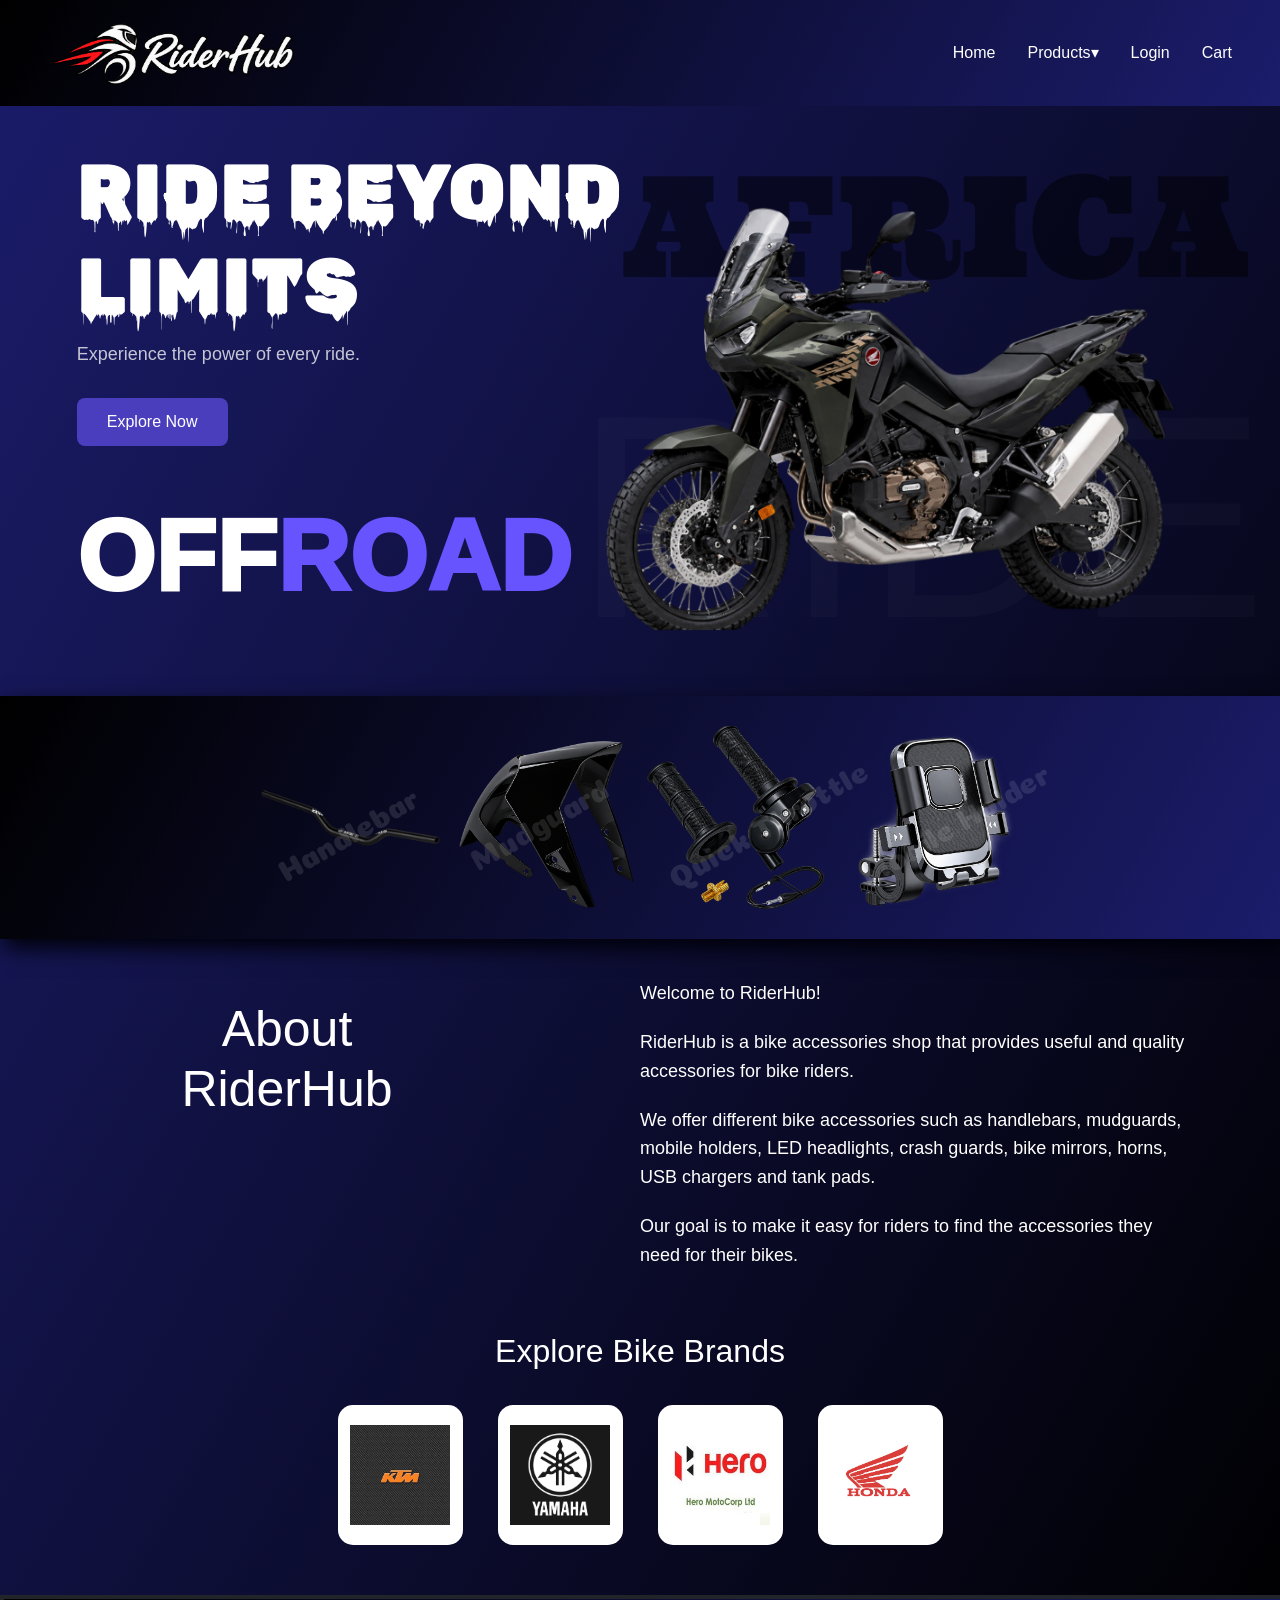
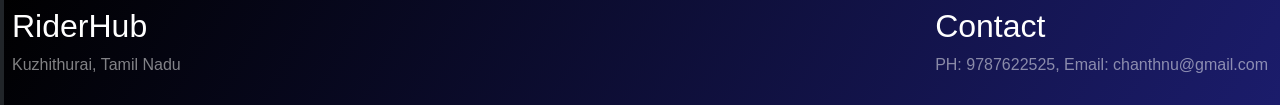
<file: index.html>
<!DOCTYPE html>
<html>
<head>
    <title>RiderHub Bike Accessories</title>
    <link rel="stylesheet" href="./css/style.css">
   <link href="https://fonts.googleapis.com/css2?family=Coiny&display=swap" rel="stylesheet">
  <link href="https://fonts.googleapis.com/css2?family=Yellowtail&display=swap" rel="stylesheet">
  <link rel="stylesheet"
href="https://cdn.jsdelivr.net/npm/bootstrap@4.6.2/dist/css/bootstrap.min.css">

<link rel="preconnect" href="https://fonts.googleapis.com">
<link rel="preconnect" href="https://fonts.gstatic.com" crossorigin>
<link href="https://fonts.googleapis.com/css2?family=Oi&family=Rubik+Wet+Paint&display=swap" rel="stylesheet">

<link rel="preconnect" href="https://fonts.googleapis.com">
<link rel="preconnect" href="https://fonts.gstatic.com" crossorigin>
<link href="https://fonts.googleapis.com/css2?family=Bungee+Inline&family=Modak&family=Oi&family=Rubik+Wet+Paint&family=Ultra&display=swap" rel="stylesheet">
</head>
<body>

<navbar class="navbar">
     <img src="images/logo.png" class="riderhub-logo" alt="RiderHub">
     
    <a href="index.html" >Home</a>
    <a href="products.html">Products </a>
      <div class="dropdown">
    <a style="margin-left: -2em;"   class="dropbtn">▾</a>

    <ul class="dropdown-content">
        <li><a href="products.html?product=Handlebar">Handlebar</a></li>
        <li><a href="products.html?product=Mudguard">Mudguard</a></li>
        <li><a href="products.html?product=LED Headlight">Headlight</a></li>
        <li><a href="products.html?product=Crash Guard">Crash Guard</a></li>
        <li><a href="products.html?product=Mobile Holder">Mobile Holder</a></li>
        <li><a href="products.html?product=Bike Mirror">Bike Mirror</a></li>
        <li><a href="products.html?product=Quick Throttle">Quick Throttle</a></li>
        <li><a href="products.html?product=Tank Pad">Tank Pad</a></li>
        <li><a href="products.html?product=USB Charger">USB Charger</a></li>
        <li><a href="products.html?product=Horn">Horn</a></li>
    </ul>
</div>

    <a href="login.html">Login</a>
    <a href="cart.html">Cart</a>
</navbar>


<div id="carouselExampleSlidesOnly"
     class="carousel slide"
     data-ride="carousel"
     data-interval="2500">

     <div class="cara-img-bg">
    <img src="images/bmwimg.png">
    <img src="images/hondaimg.png">
    <img src="images/gt650img.png">
    </div>

    <div class="carousel-inner">
        <!-- Slide 1 -->
        <div class="carousel-item active">
            <div class="bike-slide">
                <div class="bike-image">
                    <div class="bike-bg-text">
                    <h1>AFRICA</h1>
                    </div>
                    <div class="hero-bike-bg">
            RIDE
        </div>
                    <img src="images/mainimage1.png" alt="Bike 1">
                </div>

                <div class="bike-content">
                    <h1>RIDE BEYOND LIMITS</h1>
                    <p>Experience the power of every ride.</p>
                    <a href="products.html" class="bike-btn">
                        Explore Now
                    </a>
                    <h2>OFF<span>ROAD</span></h2>
                </div>
            </div>
        </div>

        <!-- Slide 2 -->
        <div class="carousel-item">
            <div class="bike-slide">
                <div class="bike-image">
                    <div class="bike-bg-text">
                    <h1>B M W</h1>
                    </div>
                    <div class="hero-bike-bg">
            RIDE
        </div>
                    <img src="images/mainimage2.png" alt="Bike 2">
                </div>

                <div class="bike-content">
                    <h1>UNLEASH THE POWER</h1>
                    <p>Upgrade your ride with premium accessories.</p>
                    <a href="products.html" class="bike-btn">
                        Shop Now
                    </a>
                    <h2>SPOR<span>TY</span></h2>
                </div>
            </div>
        </div>

        <!-- Slide 3 -->
        <div class="carousel-item">
            <div class="bike-slide">
                <div class="bike-image">
                    <div class="bike-bg-text">
                    <h1>GT 650</h1>
                </div>
                <div class="hero-bike-bg">
            RIDE
        </div>
                    <img src="images/mainimage3.png" alt="Bike 3">
                </div>

                <div class="bike-content">
                    <h1>BUILT FOR SPEED</h1>
                    <p>Discover accessories made for real riders.</p>
                    <a href="products.html" class="bike-btn">
                        Discover More
                    </a>
                    <h2>RO<span>YAL</span></h2>
                </div>
            </div>
        </div>

    </div>
</div>

<div class="imageimage">

    <a class="product-image" href="products.html?product=Handlebar"><span class="product-name">Handlebar</span>
        <img src="images/handlebar.jpeg">
    </a>

    <a class="product-image" href="products.html?product=Mudguard"><span class="product-name">Mudguard</span>
        <img src="images/mudquard.jpeg">
    </a>

    <a class="product-image" href="products.html?product=Quick Throttle"><span class="product-name">Quick Throttle</span>
        <img src="images/quickthrottle.jpeg">
    </a>

    <a class="product-image" href="products.html?product=Mobile Holder"><span class="product-name">Mobile Holder</span>
        <img src="images/mobileholder.jpeg">
    </a>

    <img src="images/wheel.png" class="rolling-wheel">

    <div class="wheel-smoke"></div>

</div>


<div class="about">

    <div class="about-title">
        <h1>About</h1>
        <h1>RiderHub</h1>
    </div>

    <div class="about-text">
        <p>Welcome to RiderHub!</p>

        <p>
            RiderHub is a bike accessories shop that provides
            useful and quality accessories for bike riders.
        </p>

        <p>
            We offer different bike accessories such as
            handlebars, mudguards, mobile holders, LED headlights,
            crash guards, bike mirrors, horns, USB chargers and tank pads.
        </p>

        <p>
            Our goal is to make it easy for riders to find
            the accessories they need for their bikes.
        </p>
    </div>

</div>

<div class="bike-brands">
    <h1>Explore Bike Brands</h1>

    <div class="brand-logos">

        <a href="products.html" target="_blank">
            <img src="images/ktm.jpeg" alt="KTM">
        </a>

        <a href="products.html" target="_blank">
            <img src="images/yamaha.jpeg" alt="Yamaha">
        </a>

        <a href="products.html" target="_blank">
            <img src="images/hero.jpeg" alt="Hero">
        </a>

        <a href="products.html" target="_blank">
            <img src="images/honda.jpeg" alt="Honda">
        </a>

    </div>
</div>



<footer id="testFooter" class="footer">
    <div class="footer-section">
        <h2>RiderHub</h2>
        <p>Kuzhithurai, Tamil Nadu</p>
    </div>

    <div class="footer-section">
        <h2>Contact</h2>
        <p>PH: 9787622525, Email: chanthnu@gmail.com</p>
    </div>
</footer>

<script>
    const brandSection = document.querySelector(".brand-logos");

const brandObserver = new IntersectionObserver((entries) => {
    entries.forEach((entry) => {
        if (entry.isIntersecting) {
            brandSection.classList.add("show");
            brandObserver.unobserve(brandSection);
        }
    });
}, {
    threshold: 0.3
});

brandObserver.observe(brandSection);


const imageSection = document.querySelector(".imageimage");

const observer = new IntersectionObserver((entries) => {

    entries.forEach(entry => {

        if (entry.isIntersecting) {

            imageSection.classList.add("animate");

            observer.unobserve(imageSection);

        }

    });

}, {
    threshold: 0.35
});

observer.observe(imageSection);
</script>
<script src="js/script.js"></script>
<script src="https://code.jquery.com/jquery-3.5.1.slim.min.js"></script>

<script src="https://cdn.jsdelivr.net/npm/bootstrap@4.6.2/dist/js/bootstrap.bundle.min.js"></script>
</body>
</html>
</file>
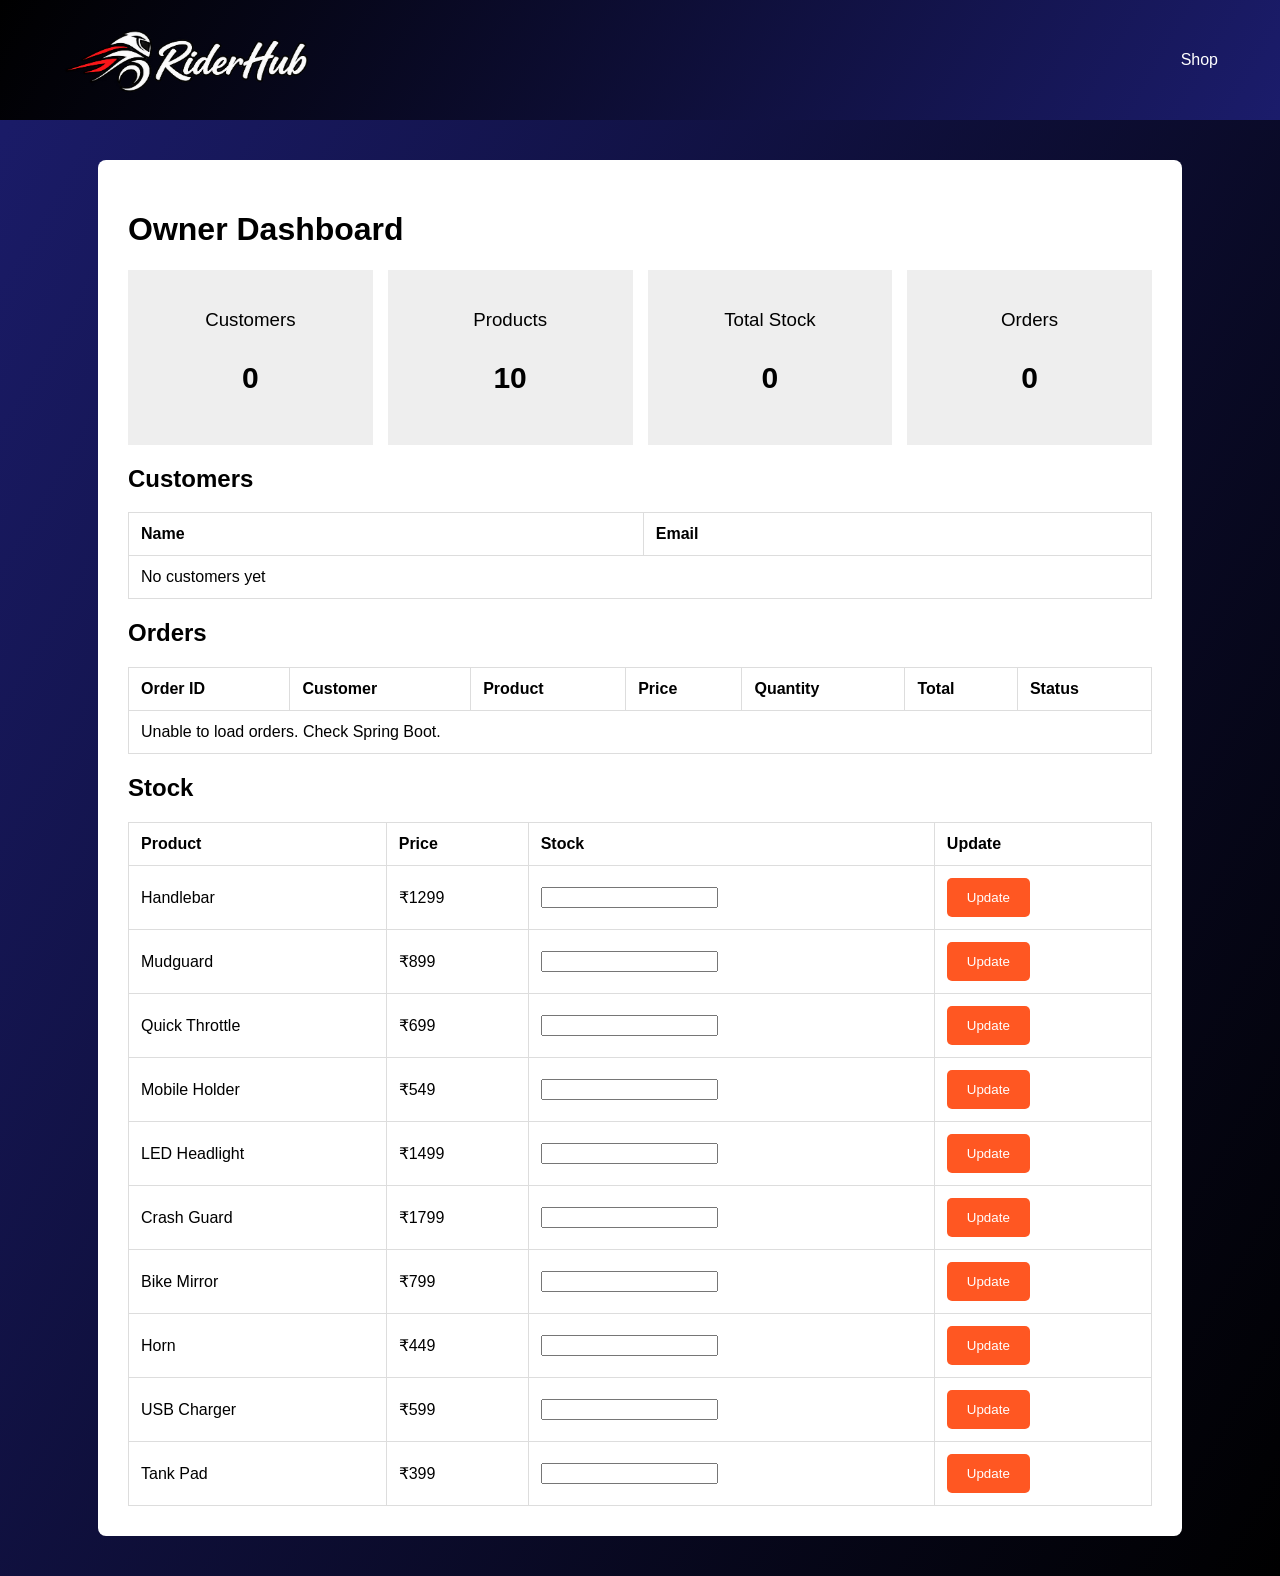
<file: admin.html>
<!DOCTYPE html>
<html>
<head>
    <title>Owner Dashboard</title>
    <link href="https://fonts.googleapis.com/css2?family=Coiny&display=swap" rel="stylesheet">
  <link href="https://fonts.googleapis.com/css2?family=Yellowtail&display=swap" rel="stylesheet">
 
    <link rel="stylesheet" href="css/style.css">
</head>
<body>

<navbar class="navbar">
    <img src="images/logo.png" class="riderhub-logo" alt="RiderHub">
     
    <a href="index.html">Shop</a>
</navbar>

<div class="dashboard">
    <h1>Owner Dashboard</h1>

    <div class="boxes">
        <div>
            <h3>Customers</h3>
            <p id="customers">0</p>
        </div>
        <div>
            <h3>Products</h3>
            <p>10</p>
        </div>
        <div>
            <h3>Total Stock</h3>
           <p id="stockTotal">0</p>
        </div>
        <div>
            <h3>Orders</h3>
            <p id="orders">0</p>
        </div>
    </div>

    <h2>Customers</h2>

<table class="dashboard-table">
    <thead>
        <tr>
            <th>Name</th>
            <th>Email</th>
        </tr>
    </thead>

    <tbody id="customerList">
    </tbody>
</table>


<h2>Orders</h2>

<table class="dashboard-table">
    <thead>
        <tr>
            <th>Order ID</th>
            <th>Customer</th>
            <th>Product</th>
            <th>Price</th>
            <th>Quantity</th>
            <th>Total</th>
            <th>Status</th>
        </tr>
    </thead>

    <tbody id="orderList">
    </tbody>
</table>
    <h2>Stock</h2>

<table>
    <tr>
        <th>Product</th>
        <th>Price</th>
        <th>Stock</th>
        <th>Update</th>
    </tr>

    <tr>
        <td>Handlebar</td>
        <td>₹1299</td>
        <td><input type="number" id="stock1" value=""></td>
        <td><button onclick="updateStock(1)">Update</button></td>
    </tr>

    <tr>
        <td>Mudguard</td>
        <td>₹899</td>
        <td><input type="number" id="stock2" value=""></td>
        <td><button onclick="updateStock(2)">Update</button></td>
    </tr>

    <tr>
        <td>Quick Throttle</td>
        <td>₹699</td>
        <td><input type="number" id="stock3" value=""></td>
        <td><button onclick="updateStock(3)">Update</button></td>
    </tr>

    <tr>
        <td>Mobile Holder</td>
        <td>₹549</td>
        <td><input type="number" id="stock4" value=""></td>
        <td><button onclick="updateStock(4)">Update</button></td>
    </tr>

    <tr>
        <td>LED Headlight</td>
        <td>₹1499</td>
        <td><input type="number" id="stock5" value=""></td>
        <td><button onclick="updateStock(5)">Update</button></td>
    </tr>

    <tr>
        <td>Crash Guard</td>
        <td>₹1799</td>
        <td><input type="number" id="stock6" value=""></td>
        <td><button onclick="updateStock(6)">Update</button></td>
    </tr>

    <tr>
        <td>Bike Mirror</td>
        <td>₹799</td>
        <td><input type="number" id="stock7" value=""></td>
        <td><button onclick="updateStock(7)">Update</button></td>
    </tr>

    <tr>
        <td>Horn</td>
        <td>₹449</td>
        <td><input type="number" id="stock8" value=""></td>
        <td><button onclick="updateStock(8)">Update</button></td>
    </tr>

    <tr>
        <td>USB Charger</td>
        <td>₹599</td>
        <td><input type="number" id="stock9" value=""></td>
        <td><button onclick="updateStock(9)">Update</button></td>
    </tr>

    <tr>
        <td>Tank Pad</td>
        <td>₹399</td>
        <td><input type="number" id="stock10" value=""></td>
        <td><button onclick="updateStock(10)">Update</button></td>
    </tr>
</table>
</div>

<script src="js/script.js"></script>

<script>
    showDashboard();
    showStock();
    showTotalStock();
</script>
</body>
</html>
</file>
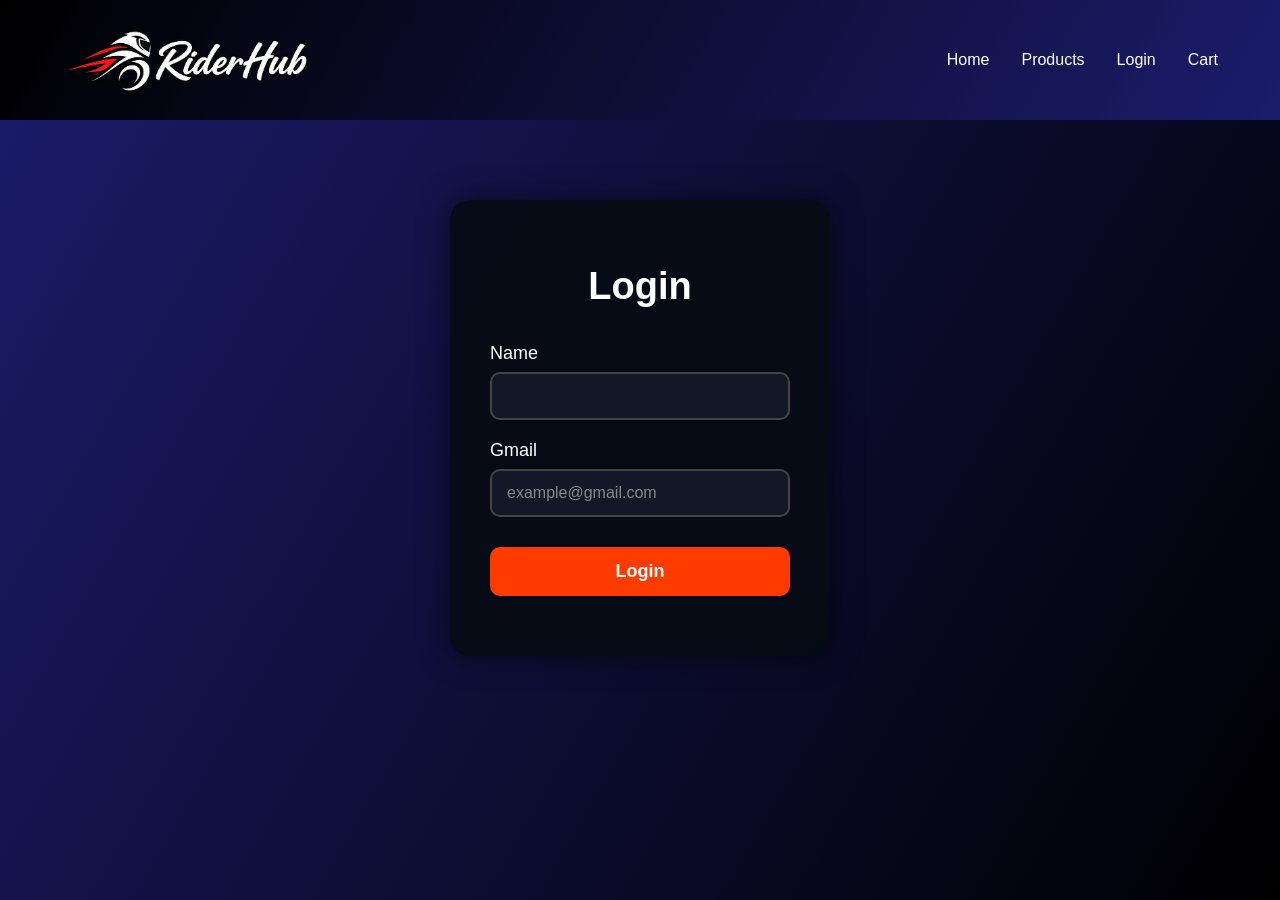
<file: cart.html>
<!DOCTYPE html>
<html>
<head>
    <title>Cart</title>
    <link href="https://fonts.googleapis.com/css2?family=Coiny&display=swap" rel="stylesheet">
  <link href="https://fonts.googleapis.com/css2?family=Yellowtail&display=swap" rel="stylesheet">
 
    <link rel="stylesheet" href="css/style.css">
</head>
<body>

<navbar class="navbar">
    <img src="images/logo.png" class="riderhub-logo" alt="RiderHub">
     
    <a href="index.html">Home</a>
    <a href="products.html">Products</a>
    <a href="login.html">Login</a>
    <a href="cart.html">Cart</a>
</navbar>

<div class="cart">
    <h1 style="color: aliceblue;">My Cart</h1>
    <div id="cartItems"></div>
    <h2 id="total"></h2>
    <button onclick="placeOrder()">Place Order</button>
</div>

<script src="js/script.js"></script>
<script>showCart();</script>
</body>
</html>
</file>
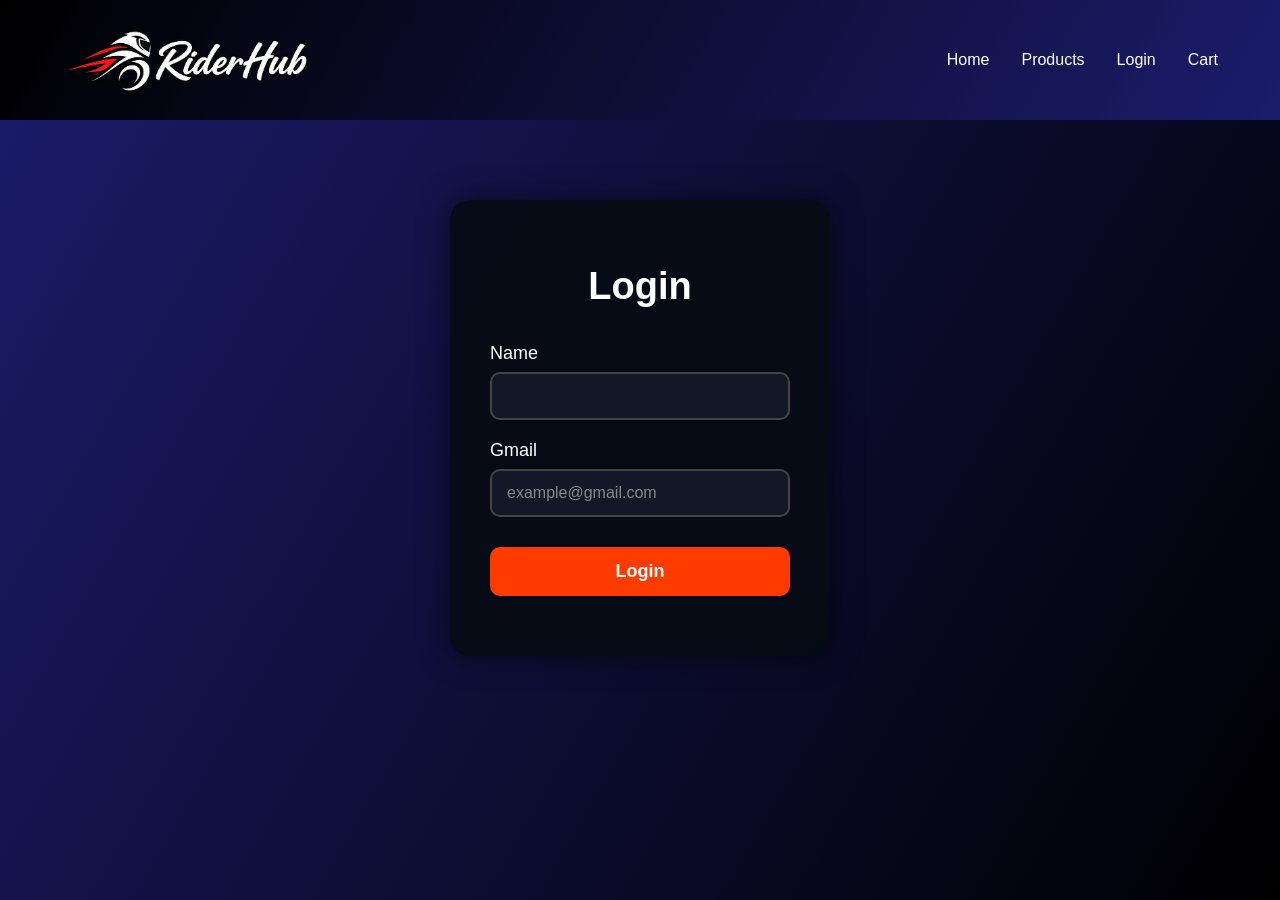
<file: login.html>
<!DOCTYPE html>
<html>
<head>
    <title>Login</title>
    <link href="https://fonts.googleapis.com/css2?family=Coiny&display=swap" rel="stylesheet">
  <link href="https://fonts.googleapis.com/css2?family=Yellowtail&display=swap" rel="stylesheet">
 
    <link rel="stylesheet" href="css/style.css">
</head>
<body>

<navbar class="navbar">
    <img src="images/logo.png" class="riderhub-logo" alt="RiderHub">
     
    <a href="index.html">Home</a>
    <a href="products.html">Products</a>
    <a href="login.html">Login</a>
    <a href="cart.html">Cart</a>
</navbar>

<div class="form">
    <h1>Login</h1>

    <label>Name</label>
    <input type="text" id="name">

    <label>Gmail</label>
    <input type="email" id="email" placeholder="example@gmail.com">

    <button onclick="login()">Login</button>

    <p id="message"></p>
</div>

<script src="js/script.js"></script>
</body>
</html>
</file>
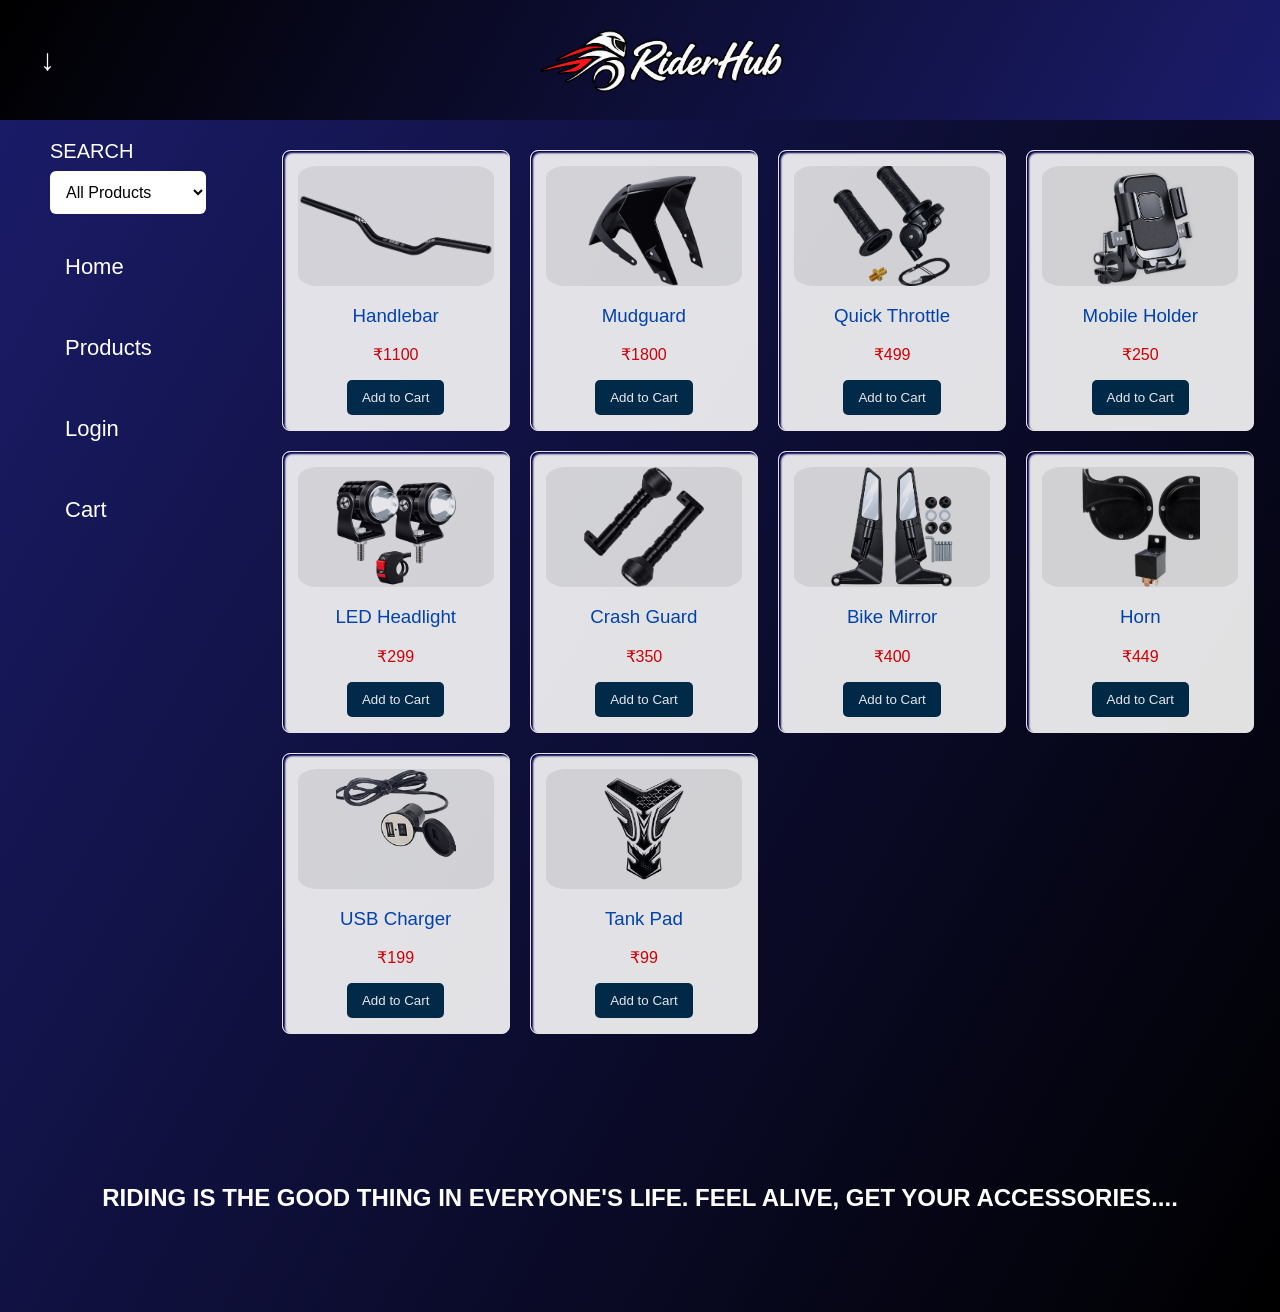
<file: products.html>
<!DOCTYPE html>
<html lang="en">

<head>
    <meta charset="UTF-8">
    <meta name="viewport" content="width=device-width, initial-scale=1.0">

    <title>RiderHub Products</title>

    <link rel="stylesheet" href="css/style.css">

    <link href="https://fonts.googleapis.com/css2?family=Coiny&display=swap" rel="stylesheet">
    <link href="https://fonts.googleapis.com/css2?family=Yellowtail&display=swap" rel="stylesheet">
</head>

<body>

    <!-- =========================================
         PAGE CONTAINER
    ========================================== -->
    

            <!-- =========================================
                 NAVBAR
            ========================================== -->

            <navbar class="navbar" id="Navbar">

                <!-- Menu Button -->
                <button class="menu-btn"
                        id="menuBtn"
                        onclick="toggleMenu()">

                    ☰

                </button>

                <!-- Logo -->
                <img src="images/logo.png"
                     class="riderhub-logo"
                     alt="RiderHub">

            </navbar>



    <div class="page-container" id="pageContainer">


        <!-- =========================================
             MAIN CONTENT
        ========================================== -->

        <div class="main-content" id="mainContent">

            <!-- =========================================
                 PRODUCTS
            ========================================== -->

            <div class="products" id="productList">


                <!-- Handlebar -->
                <div class="product"
                     data-name="Handlebar"
                     data-price="1100">

                    <div class="image">
                        <img src="images/handlebar.jpeg"
                             alt="Handlebar">
                    </div>

                    <h3>Handlebar</h3>

                    <p>₹1100</p>

                    <button onclick="addToCart('Handlebar', 1100, 1)">
                        Add to Cart
                    </button>

                </div>


                <!-- Mudguard -->
                <div class="product"
                     data-name="Mudguard"
                     data-price="1800">

                    <div class="image">
                        <img src="images/mudquard.jpeg"
                             alt="Mudguard">
                    </div>

                    <h3>Mudguard</h3>

                    <p>₹1800</p>

                    <button onclick="addToCart('Mudguard', 1800, 2)">
                        Add to Cart
                    </button>

                </div>


                <!-- Quick Throttle -->
                <div class="product"
                     data-name="Quick Throttle"
                     data-price="499">

                    <div class="image">
                        <img src="images/quickthrottle.jpeg"
                             alt="Quick Throttle">
                    </div>

                    <h3>Quick Throttle</h3>

                    <p>₹499</p>

                    <button onclick="addToCart('Quick Throttle', 499, 3)">
                        Add to Cart
                    </button>

                </div>


                <!-- Mobile Holder -->
                <div class="product"
                     data-name="Mobile Holder"
                     data-price="250">

                    <div class="image">
                        <img src="images/mobileholder.jpeg"
                             alt="Mobile Holder">
                    </div>

                    <h3>Mobile Holder</h3>

                    <p>₹250</p>

                    <button onclick="addToCart('Mobile Holder', 250, 4)">
                        Add to Cart
                    </button>

                </div>


                <!-- LED Headlight -->
                <div class="product"
                     data-name="LED Headlight"
                     data-price="299">

                    <div class="image">
                        <img src="images/ledlight.jpeg"
                             alt="LED Headlight">
                    </div>

                    <h3>LED Headlight</h3>

                    <p>₹299</p>

                    <button onclick="addToCart('LED Headlight', 299, 5)">
                        Add to Cart
                    </button>

                </div>


                <!-- Crash Guard -->
                <div class="product"
                     data-name="Crash Guard"
                     data-price="350">

                    <div class="image">
                        <img src="images/crashguard.jpeg"
                             alt="Crash Guard">
                    </div>

                    <h3>Crash Guard</h3>

                    <p>₹350</p>

                    <button onclick="addToCart('Crash Guard', 350, 6)">
                        Add to Cart
                    </button>

                </div>


                <!-- Bike Mirror -->
                <div class="product"
                     data-name="Bike Mirror"
                     data-price="400">

                    <div class="image">
                        <img src="images/mirror.jpeg"
                             alt="Bike Mirror">
                    </div>

                    <h3>Bike Mirror</h3>

                    <p>₹400</p>

                    <button onclick="addToCart('Bike Mirror', 400, 7)">
                        Add to Cart
                    </button>

                </div>


                <!-- Horn -->
                <div class="product"
                     data-name="Horn"
                     data-price="449">

                    <div class="image">
                        <img src="images/horn.jpeg"
                             alt="Horn">
                    </div>

                    <h3>Horn</h3>

                    <p>₹449</p>

                    <button onclick="addToCart('Horn', 449, 8)">
                        Add to Cart
                    </button>

                </div>


                <!-- USB Charger -->
                <div class="product"
                     data-name="USB Charger"
                     data-price="199">

                    <div class="image">
                        <img src="images/usbcharger.jpeg"
                             alt="USB Charger">
                    </div>

                    <h3>USB Charger</h3>

                    <p>₹199</p>

                    <button onclick="addToCart('USB Charger', 199, 9)">
                        Add to Cart
                    </button>

                </div>


                <!-- Tank Pad -->
                <div class="product"
                     data-name="Tank Pad"
                     data-price="99">

                    <div class="image">
                        <img src="images/tankpad.jpeg"
                             alt="Tank Pad">
                    </div>

                    <h3>Tank Pad</h3>

                    <p>₹99</p>

                    <button onclick="addToCart('Tank Pad', 99, 10)">
                        Add to Cart
                    </button>

                </div>

            </div>
        </div>


        <!-- =========================================
             MENU
        ========================================== -->

        <div class="menu-content" id="menuContent">


            <!-- Search / Price Filter -->

            <div class="price-filter">

                <label for="priceFilter">
                    SEARCH
                </label>

                <select id="priceFilter"
                        onchange="filterProducts()">

                    <option value="all">
                        All Products
                    </option>

                    <option value="500">
                        Below ₹500
                    </option>

                    <option value="1000">
                        Below ₹1000
                    </option>

                    <option value="2000">
                        Below ₹2000
                    </option>

                </select>

            </div>


            <!-- Menu Links -->

            <a href="index.html">
                Home
            </a>

            <a href="products.html">
                Products
            </a>

            <a href="login.html">
                Login
            </a>

            <a href="cart.html">
                Cart
            </a>


        </div>

    </div>

    

            <!-- =========================================
                 BOTTOM TEXT
            ========================================== -->

            <h2 class="home">
                RIDING IS THE GOOD THING IN EVERYONE'S LIFE.
                FEEL ALIVE, GET YOUR ACCESSORIES....
            </h2>




    <script src="js/script.js"></script>

</body>

</html>
</file>
<file: css/style.css>
/* =====================================================
   1. BODY - ALL PAGES
===================================================== */

body {
    margin: 0;
    min-height: 100vh;

    font-family:
        'Franklin Gothic Medium',
        'Arial Narrow',
        Arial,
        sans-serif;

    font-size: 16px;

    background:
        linear-gradient(
            120deg,
            #1b1c6b,
            rgb(0, 0, 0)
        );
}

h1,
h2,
navbar h2 {
    font-family:
        'Franklin Gothic Medium',
        'Arial Narrow',
        Arial,
        sans-serif;
}

h3 {
    font-family: "Segoe UI", sans-serif;
    font-weight: 400;
}


/* =====================================================
   DARK BACKGROUND ANIMATION
===================================================== */

@keyframes darkAnimation {

    0% {
        background-position: 0% 50%;
    }

    50% {
        background-position: 100% 50%;
    }

    100% {
        background-position: 0% 50%;
    }
}


/* =====================================================
   2. NAVBAR
===================================================== */

.navbar {
    width: 100%;
     background:
        linear-gradient(
            120deg,
            rgb(0, 0, 0),
            #1b1c6b
        );
    display: flex;

    align-items: center;

    justify-content: space-between;

    padding: 15px 30px;

    box-sizing: border-box;

    position: relative;

    z-index: 5000;

}


/* Navbar links */

.navbar a,
.navbar a:link,
.navbar a:visited,
.navbar a:hover,
.navbar a:active {

    color: white;
    margin-right: 2em;
    text-decoration: none !important;
}


/* =====================================================
   RIDERHUB LOGO
===================================================== */

.riderhub-logo {
margin: -30px auto -30px 10px;
    width: 300px;
    height: auto;
}


/* =====================================================
   MENU BUTTON
===================================================== */

.menu-btn {

    margin-right: -1em;

    background: none;

    border: none;

    color: white;

    font-size: 30px;

    cursor: pointer;

    padding: 10px;

    z-index: 5000;

    transition:
        transform 0.3s ease,
        color 0.3s ease;
}

.menu-btn:hover {

    transform: scale(1.15);

    color: #168bff;
}


/* =====================================================
   3. PAGE CONTAINER
===================================================== */

.page-container {

    width: 100%;

    min-height: 100vh;

    display: flex;

    flex-direction: row;

    align-items: stretch;

    overflow-x: hidden;
}


/* =====================================================
   MAIN WEBSITE CONTENT
===================================================== */

.main-content {

    width: 100%;

    min-width: 0;

    flex-shrink: 0;

    order:2;
    transition:
        width 0.6s ease;
}


/* =====================================================
   MAIN CONTENT WHEN MENU OPENS
===================================================== */

.page-container.menu-open .main-content {
    width: 80%;
}


/* =====================================================
   4. SIDE MENU
===================================================== */

.menu-content {
    

    width: 0;

    min-width: 0;

    height: 100vh;

    box-sizing: border-box;

    display: flex;

    flex-direction: column;

    gap: 25px;

    padding: 0;

    opacity: 0;

    overflow: hidden;

    flex-shrink: 0;

    transition:
        width 0.6s ease,
        min-width 0.6s ease,
        padding 0.6s ease,
        opacity 0.4s ease;

        order:1;
}


/* =====================================================
   MENU OPEN
===================================================== */

.page-container.menu-open .menu-content { 

    width: 20%;

    min-width: 20%;

    height: 100vh;

    padding: 100px 50px 50px;

    opacity: 1;
}

/* =====================================================
   5. MENU SEARCH / FILTER
===================================================== */

.price-filter {

    margin-top: -5em;


    width: 100%;

    display: flex;

    flex-direction: column;

    gap: 8px;

    color: white;

    flex-shrink: 0;
}


.price-filter label {

    color: white;

    font-size: 20px;
}


.price-filter select {

    width: 100%;

    padding: 12px;

    box-sizing: border-box;

    font-size: 16px;

    background: white;

    color: black;

    border: none;

    border-radius: 6px;

    outline: none;

    cursor: pointer;
}


/* =====================================================
   6. MENU LINKS
===================================================== */

.menu-content a {

    display: block;

    color: white;

    text-decoration: none;

    font-size: 22px;

    padding: 15px;

    border-radius: 8px;

    white-space: nowrap;

    opacity: 0;

    transform: translateX(40px);

    transition:
        opacity 0.4s ease,
        transform 0.4s ease,
        padding-left 0.3s ease;
}


/* =====================================================
   SHOW MENU LINKS
===================================================== */

.page-container.menu-open .menu-content a {

    opacity: 1;

    transform: translateX(0);
}


/* =====================================================
   MENU LINK DELAYS
===================================================== */

.page-container.menu-open
.menu-content a:nth-of-type(1) {

    transition-delay: 0.15s;
}


.page-container.menu-open
.menu-content a:nth-of-type(2) {

    transition-delay: 0.25s;
}


.page-container.menu-open
.menu-content a:nth-of-type(3) {

    transition-delay: 0.35s;
}


.page-container.menu-open
.menu-content a:nth-of-type(4) {

    transition-delay: 0.45s;
}


/* =====================================================
   MENU LINK HOVER
===================================================== */

.menu-content a:hover {

    background: #333;

    padding-left: 25px;
}


/* =====================================================
   7. DROPDOWN
===================================================== */

.dropdown {

    position: relative;
}


/* Dropdown links */

.dropdown-content li a,
.dropdown-content li a:link,
.dropdown-content li a:visited,
.dropdown-content li a:hover,
.dropdown-content li a:active {

    color: white;

    text-decoration: none !important;
}


/* Dropdown box */

.dropdown-content {

    position: absolute;

    top: calc(100% + 12px);

    left: 50%;

    transform:
        translateX(-50%)
        translateY(-15px)
        scale(0.95);

    width: 150px;

    max-height: 500px;

    overflow-y: auto;

    background: rgb(1, 1, 61);

    backdrop-filter: blur(10px);

    border:
        1px solid
        rgba(255, 254, 254, 0.12);

    border-radius: 12px;

    box-shadow:
        0 15px 35px
        rgba(0, 0, 0, 0.5);

    opacity: 0;

    visibility: hidden;

    transition:
        opacity 0.3s ease,
        transform 0.3s ease,
        visibility 0.3s ease;

    z-index: 1000;

    list-style: none;

    margin: 0;

    padding: 8px 0;
}


.dropdown-content li {

    list-style: none;

    margin: 0;

    padding: 0;
}


/* Dropdown product links */

.dropdown-content li a {

    display: block;

    padding: 12px 16px;

    color: white;

    text-decoration: none;

    font-size: 14px;

    opacity: 0;

    transform: translateX(-10px);

    transition:
        background 0.25s ease,
        color 0.25s ease,
        padding-left 0.25s ease,
        transform 0.25s ease,
        opacity 0.25s ease;
}


/* Dropdown hover */

.dropdown-content li a:hover {

    background:
        rgba(255, 255, 255, 0.1);

    color: #fdffff;

    padding-left: 22px;
}


/* Dropdown open */

.dropdown:hover .dropdown-content {

    opacity: 1;

    visibility: visible;

    transform:
        translateX(-50%)
        translateY(0)
        scale(1);
}


/* Dropdown links animation */

.dropdown:hover
.dropdown-content li a {

    opacity: 1;

    transform: translateX(0);
}


/* Dropdown delays */

.dropdown:hover
.dropdown-content li:nth-child(1) a {
    transition-delay: 0.03s;
}

.dropdown:hover
.dropdown-content li:nth-child(2) a {
    transition-delay: 0.06s;
}

.dropdown:hover
.dropdown-content li:nth-child(3) a {
    transition-delay: 0.09s;
}

.dropdown:hover
.dropdown-content li:nth-child(4) a {
    transition-delay: 0.12s;
}

.dropdown:hover
.dropdown-content li:nth-child(5) a {
    transition-delay: 0.15s;
}

.dropdown:hover
.dropdown-content li:nth-child(6) a {
    transition-delay: 0.18s;
}

.dropdown:hover
.dropdown-content li:nth-child(7) a {
    transition-delay: 0.21s;
}

.dropdown:hover
.dropdown-content li:nth-child(8) a {
    transition-delay: 0.24s;
}

.dropdown:hover
.dropdown-content li:nth-child(9) a {
    transition-delay: 0.27s;
}

.dropdown:hover
.dropdown-content li:nth-child(10) a {
    transition-delay: 0.30s;
}


/* Dropdown scrollbar */

.dropdown-content::-webkit-scrollbar {

    width: 5px;
}

.dropdown-content::-webkit-scrollbar-thumb {

    background: #000;

    border-radius: 10px;
}

.dropdown-content::-webkit-scrollbar-track {

    background: transparent;
}


/* =====================================================
   8. COMMON BUTTONS
===================================================== */

.button,
button {

    background: #ff5722;

    color: white;

    padding: 12px 20px;

    border: 0;

    border-radius: 5px;

    cursor: pointer;
}


/* =====================================================
   9. HOME PAGE - MAIN BANNER
===================================================== */

.imageimg {

    position: relative;

    margin-top: -1em;

    margin-left: 8em;

    width: 80%;
}


.imageimg img {

    background: transparent;

    width: 100%;

    height: auto;

    display: block;
}


.imagecontent {

    width: 90px;

    margin-top: -44%;

    max-width: 40px;

    margin-left: 3%;

    padding-top: 100px;

    color: #eee;
}


.imagecontent h1 {

    font-size: 88px;

    margin-bottom: 15px;

    font-family: 'Coiny', cursive;
}


.imagecontent p {

    font-size: 20px;

    margin-bottom: 25px;
}


.imagecontent .button {

    display: inline-block;

    padding: 20px 50px;

    text-decoration: none;

    border-radius: 5%;

    background-color: rgb(255, 153, 0);

    color: white;

    transition: all 0.3s ease;

    cursor: pointer;

    border: 0.5px solid white;
}


.imagecontent .button:hover,
.imagecontent .button:active {

    background-color: rgb(255, 0, 0);

    transform: scale(1.35);

    box-shadow:
        0 0 20px #fafafa;
}


/* =====================================================
   HOME BANNER MOBILE
===================================================== */

@media (max-width: 768px) {

    .imagecontent {

        width: 80%;

        margin-left: 5%;

        padding-top: 50px;
    }

    .imagecontent h1 {

        font-size: 35px;
    }

    .imagecontent p {

        font-size: 16px;
    }
}




/* =====================================================
   10. FOUR PRODUCT IMAGES
===========================================================================*/
.imageimage {
    margin-top: -20px;
    padding: 30px;
     background:
        linear-gradient(
            120deg,
            rgb(0, 0, 0),
            #1b1c6b
        );
    display: flex;
    justify-content: center;
    align-items: center;
    gap: 10px;
    width: 100%;
    position: relative;
    overflow: hidden;
     box-shadow:4px 9px 20px
        rgb(0, 0, 10);
}

.product-image {
    width: 15%;
    opacity: 0;
    transform: scale(0.4);
    visibility: hidden;
        display: inline-block;

}

.product-image img {
        position: relative;
    z-index: 1;
    width: 100%;
    transition: transform 0.3s ease-out;
}

.product-name {
    position: absolute;
        display: inline-block;
    top: 40%;
    left: 5%;
    font-family: 'Coiny', cursive;
    font-size: 30px;
    color: rgba(253, 253, 255, 0.11);
    z-index: 2;
     transform: rotate(-30deg);
     white-space: nowrap;
     pointer-events: none;
}
.product-image :hover {

    transform: scale(1.1);
 
}

/* =================================
   BEFORE SECTION IS REACHED
   ================================= */

.rolling-wheel {
    position: absolute;
    left: -150px;
    width: 200px;
    z-index: 10;
    
    opacity: 0;
}

.wheel-smoke {
    position: absolute;
    left: -100px;
    width: 70px;
    height: 40px;
    z-index: 9;

    opacity: 0;
}


/* =================================
   START ANIMATION
   ================================= */

.imageimage.animate .rolling-wheel {
    animation: wheelRoll 2.5s linear forwards;
}

.imageimage.animate .wheel-smoke {
    animation: smokeRoll 2.5s linear forwards;
}


/* =================================
   PRODUCT IMAGES
   ================================= */

.imageimage.animate .product-image:nth-child(1) {
    animation: productPop 0.7s ease-out 0.7s forwards;
}

.imageimage.animate .product-image:nth-child(2) {
    animation: productPop 0.7s ease-out 1.1s forwards;
}

.imageimage.animate .product-image:nth-child(3) {
    animation: productPop 0.7s ease-out 1.5s forwards;
}

.imageimage.animate .product-image:nth-child(4) {
    animation: productPop 0.7s ease-out 1.9s forwards;
}


/* =================================
   WHEEL
   ================================= */

@keyframes wheelRoll {

    0% {
        left: -150px;
        transform: rotate(0deg);
        opacity: 1;
    }

    80% {
        opacity: 1;
    }

    100% {
        left: calc(100% + 50px);
        transform: rotate(720deg);
        opacity: 0;
    }
}


/* =================================
   SMOKE
   ================================= */

@keyframes smokeRoll {

    0% {
        left: -120px;
        opacity: 0;
    }

    10% {
        opacity: 1;
    }

    75% {
        opacity: 0.8;
    }

    90% {
        opacity: 0.3;
    }

    100% {
        left: calc(100% + 80px);
        opacity: 0;
    }
}


/* =================================
   SMOKE PARTICLES
   ================================= */

.wheel-smoke::before,
.wheel-smoke::after {
    content: "";
    position: absolute;
    width: 100px;
    height: 70px;

    background: rgba(255, 255, 255, 0.45);

    border-radius: 50%;
    filter: blur(5px);
}

.wheel-smoke::before {
    left: 0;
    bottom: 0;
    animation: smokeParticle 0.8s ease-out infinite;
}

.wheel-smoke::after {
    left: 90px;
    bottom: 0px;
    top: 50px;
    animation: smokeParticle 1s ease-out 0.2s infinite;
}

@keyframes smokeParticle {

    0% {
        transform: translate(0, 0) scale(0.5);
        opacity: 0;
    }

    30% {
        opacity: 0.7;
    }

    100% {
        transform: translate(-25px, -35px) scale(1.4);
        opacity: 0;
    }
}


/* =================================
   PRODUCT POP
   ================================= */

@keyframes productPop {

    0% {
        opacity: 0;
        visibility: visible;
        transform: scale(0.4);
    }

    60% {
        opacity: 1;
        transform: scale(1.15);
    }

    100% {
        opacity: 1;
        visibility: visible;
        transform: scale(1);
    }
}
/* =====================================================
   11. ABOUT
===================================================== */

.about {

    width: 100%;

    padding: 40px 30px;

    color: white;

    margin-bottom: 3em;

    display: grid;

    grid-template-columns: 1fr 1fr;

    align-items: start;

    box-sizing: border-box;
}


.about-title {

    order: 1;

    text-align: center;

    margin-left: -6em;

    margin-top: 0;

    padding-top: 20px;
}


.about-title h1 {

    font-size: 50px;

    margin: 0;
}


.about-text {

    order: 2;
}


.about-text p {

    width: 90%;

    font-size: 18px;

    line-height: 1.6;

    margin:
        0 0 20px 0;
}


/* =====================================================
   12. BIKE BRANDS
===================================================== */

.bike-brands {

    margin-top: -6em;

    text-align: center;

    padding: 50px 20px;

    color: white;
}


.bike-brands h1 {

    font-size: 32px;

    margin-bottom: 35px;
}


/* Brand logos */

.brand-logos {

    display: flex;

    justify-content: center;

    align-items: center;

    flex-wrap: wrap;

    gap: 35px;
}


.brand-logos a {

    width: 125px;

    height: 140px;

    background: white;

    border-radius: 15px;

    display: flex;

    align-items: center;

    justify-content: center;

    text-decoration: none;

    opacity: 0;

    transform: scale(0.2);

    transition:
        transform 0.3s ease-out,
        box-shadow 0.12s ease-out;
}


.brand-logos img {

    width: 120px;

    height: 100px;

    object-fit: contain;

    opacity: 0.9;

    pointer-events: none;
}


/* Brand reveal */

.brand-logos.show a {

    opacity: 1;

    transform: scale(1);

    transition:
        opacity 0s ease,
        transform 0.5s ease,
        box-shadow 0s ease;
}


.brand-logos.show a:nth-child(4) {

    transition-delay: 0.2s;
}


.brand-logos.show a:nth-child(3) {

    transition-delay: 0.45s;
}


.brand-logos.show a:nth-child(2) {

    transition-delay: 0.66s;
}


.brand-logos.show a:nth-child(1) {

    transition-delay: 0.90s;
}


/* Brand hover */

.brand-logos.show a:hover {

    transform: scale(1.1);

    box-shadow:
        0 0 10px #2563eb,
        0 0 25px #2563eb,
        0 0 40px rgba(37, 99, 235, 0.5);

    z-index: 5;

    transition:
        transform 0.12s ease-out,
        box-shadow 0.12s ease-out;
} */


/* =====================================================
   13. FOOTER
===================================================== */
#testFooter {
    display: flex;
    flex-direction: row;
    justify-content:center;
    align-items: flex-start;
    flex-wrap: nowrap;

    width: 100%;
    padding: 12px;
    box-sizing: border-box;
    background-color: #e2e1e1;
    color: white;
    gap: 10px;
}

#testFooter h2{
    color: white;
}

#testFooter p{
    color: white;
    opacity: 50%;
}

#testFooter {
     background:
        linear-gradient(
            120deg,
            rgb(0, 0, 0),
            #1b1c6b
        );
        box-shadow: inset 4px 4px ;
    display: flex !important;
    flex-direction: row !important;
    justify-content: space-between !important;
    padding: 12px !important;
}
/* =====================================================
   14. PRODUCTS PAGE TITLE
===================================================== */

.title {

    text-align: center;

    margin: 40px;

    color: white;
}


/* =====================================================
   15. PRODUCTS
===================================================== */

.products {

    width: 90%;

    margin: 30px auto;

    display: grid;

    grid-template-columns:
        repeat(5, 1fr);

    gap: 20px;

    transition:
        width 0.6s ease,
        margin 0.6s ease;
}


/* =====================================================
   PRODUCTS WHEN MENU OPEN
===================================================== */

.page-container.menu-open .products {

    width: 95%;
    grid-template-columns:
        repeat(4, 1fr);
}


/* =====================================================
   PRODUCT CARD
===================================================== */

.product {

    opacity: 0.9;

    border:
        0.5px solid
        rgb(252, 250, 250);

    box-shadow:
        inset 2px 2px 2px
        rgb(0, 0, 82);

    background:
        rgb(250, 249, 249);

    padding: 15px;

    text-align: center;

    border-radius: 8px;

    transition:
        transform 0.3s ease,
        box-shadow 0.3s ease;
}


/* Product hover */

.product:hover {

    transform: scale(1.05);

    box-shadow:
        0 0 20px #eb2525;
}


/* =====================================================
   PRODUCT IMAGE
===================================================== */

.image {

    height: 120px;

    background-color:
        rgb(231, 231, 231);

    display: flex;

    justify-content: center;

    align-items: center;

    font-size: 55px;

    border-radius: 10%;
}


.image img {

    width: 100%;

    height: 100%;

    object-fit: contain;
}


/* =====================================================
   PRODUCT BUTTON
===================================================== */

.product button {

    background:
        rgb(0, 45, 75);

    color: white;

    border: none;

    padding: 10px 15px;

    border-radius: 5px;

    cursor: pointer;

    transition:
        background 0.3s ease,
        transform 0.3s ease;
}


.product button:hover {

    background:
        rgb(0, 73, 182);

    transform:
        scale(1.05);
}


/* =====================================================
   PRODUCT TITLE
===================================================== */

.product h3 {

    color:
        rgb(0, 73, 182);
}


/* =====================================================
   PRODUCT PRICE
===================================================== */

.product p {

    color:
        rgb(226, 0, 0);
}


/* =====================================================
   16. PRODUCTS PAGE BOTTOM MESSAGE
===================================================== */

.home {

    text-align: center;

    padding: 100px 20px;

    margin-bottom: 0;

    color: white;
}


/* =====================================================
   17. DASHBOARD
===================================================== */

.dashboard {

    width: 80%;

    margin: 40px auto;

    background: white;

    padding: 30px;

    border-radius: 8px;
}


/* =====================================================
   18. CART
===================================================== */

.cart {

    width: 80%;

    background: #060b15;

    margin: 40px auto;

    padding: 30px;

    border-radius: 8px;
}


.cart h1 {

    margin-bottom: 25px;
}


/* Cart item */

.cart-item {

    display: flex;

    align-items: center;

    gap: 25px;

    padding: 20px;

    margin-bottom: 15px;

    background: #111827;

    border-radius: 10px;

    flex-wrap: wrap;

    color: #ffffff;
}


.cart-item img {

    width: 100px;

    height: 80px;

    object-fit: contain;

    flex-shrink: 0;
}


.cart-item h3 {

    font-size: 18px;

    min-width: 130px;

    color: #ffffff;
}


.cart-item p {

    font-size: 15px;

    margin: 0;

    color: #ffffff;
}


/* Quantity */

.quantity-controls {

    display: flex;

    align-items: center;

    gap: 12px;

    color: #ffffff;
}


.quantity-controls button {

    padding: 6px 12px;

    border-radius: 5px;

    cursor: pointer;
}


/* Remove */

.cart-item > button {

    padding: 8px 15px;

    background: #dc2626;

    color: white;

    border: none;

    border-radius: 5px;

    cursor: pointer;
}


/* Place order */

.cart > button {

    display: block;

    margin:
        25px 0 0 auto;

    padding:
        12px 25px;

    cursor: pointer;
}


/* =====================================================
   19. DASHBOARD BOXES
===================================================== */

.boxes {

    display: grid;

    grid-template-columns:
        repeat(4, 1fr);

    gap: 15px;
}


.boxes div {

    background: #eee;

    padding: 20px;

    text-align: center;
}


.boxes p {

    font-size: 30px;

    font-weight: bold;
}


/* =====================================================
   20. TABLE
===================================================== */

table {

    width: 100%;

    border-collapse: collapse;
}


th,
td {

    border:
        1px solid #ddd;

    padding: 12px;

    text-align: left;
}


/* =====================================================
   21. BIKE CAROUSEL
===================================================== */

.carousel {

    width: 100%;

    background: transparent;

    margin-top: 2em;

    overflow: hidden;
}

.carousel-item .bike-image img {
    opacity: 0;
}

.carousel-item.active .bike-image img {
    animation: bikeFadeIn 0.8s ease forwards;
}


@keyframes bikeFadeIn {
    from {
        opacity: 0
    }

    to {
        opacity: 1;
    }
}

.hero-bike-bg {

    position: absolute;

    right: 0%;
    top:22%;

    font-family: Impact, sans-serif;

    font-size: 290px;

    color: rgba(255,255,255,0.025);

    z-index: 1;
}

.bike-slide {

    display: flex;

    margin-right: -4em;

    flex-direction: row-reverse;

    align-items: flex-start;

    justify-content: space-between;

    min-height: 450px;

    padding: 30px 6%;

    gap: 30px;
}


/* Bike image */

.bike-image {

    margin-top: 30px;

    position: relative;

    width: 100%;

    height: auto;

    display: flex;

    /* align-items: flex-start; */

    justify-content: flex-end;
}

/* //logo imge// */
.cara-img-bg {
    position: relative;
    width: 300px;
    height: 200px;
    margin-top:-15%;
     z-index: 5;
     opacity: 3%;
}

.cara-img-bg img {
    position: absolute;
    top: 88%;
    left:70%;
    width: 190%;
    height: auto;
    object-fit:contain;
    opacity: 0;
    animation: imageSlide 7.5s infinite;
}

.cara-img-bg img:nth-child(1) {
    animation-delay: 0s;
}

.cara-img-bg img:nth-child(2) {
    animation-delay: 2.5s;
}

.cara-img-bg img:nth-child(3) {
    animation-delay: 5s;
}

@keyframes imageSlide {
    0% {
        opacity: 0;
    }
    5% {
        opacity: 1;
    }
    26% {
        opacity: 1;
    }
    73.73% {
        opacity: 0;
    }
    100% {
        opacity: 0;
    }
}

/* Background text */

.bike-bg-text {

    position: absolute;

    top: -15%;

    right: 3%;

    color:
        rgba(0, 0, 0, 0.473);

    z-index: 1;

    animation:
        bike-bg-text 1.2s ease;
}


.bike-bg-text h1 {
     font-family: "Ultra", serif;
  font-weight: 400;
  font-style: normal;
    font-size: 140px;
     white-space: nowrap;
}


/* Bike image */

.bike-image img {

    position: relative;

    width: 130%;

    height: auto;

    object-fit: contain;

    z-index: 2;

    animation:
        bikeEnter 1s ease;
}


/* =====================================================
   BIKE CONTENT
===================================================== */

.bike-content {

    width:100%;

    height: auto;

    text-align: left;

    color: white;

    animation:
        textEnter 1.6s ease;
}


.bike-content h1 {
 font-family: "Rubik Wet Paint", system-ui;
  font-weight: 400;
  font-style: normal;
font-size:78px;

    margin-top: -30px;

    font-weight: 8000;

    /* white-space: nowrap; */

    line-height: 1.2;
}

.bike-content h2 {

    font-size:28px;

    
    color:
        rgb(255, 255, 255);

    font-size: 100px;
    height: auto;

    font-weight: 1000;

    line-height: 2.2;

    margin-bottom: 20px;

    animation:
        h2 1.7s ease;
}span{
     color: #6854ff;
}


.bike-content p {

    font-size: 18px;

    color: #c5c5d5;

    margin-bottom: 30px;
}


/* Bike button */

.bike-btn {
    display: inline-block;

    padding:
        12px 30px;

    background: #614fe6b6;

    color: white;

    border-radius: 8px;

    text-decoration: none;

    transition: 0.3s;
}


.bike-btn:hover {

    background: #168bff;

    color: white;

    transform:
        scale(1.08);

    text-decoration: none;
}


/* =====================================================
   BIKE TEXT ANIMATION
===================================================== */

@keyframes textEnter {

    from {

        opacity: 0;

        transform:
            translateX(-2000px);
    }

    to {

        opacity: 1;

        transform:
            translateX(0);
    }
}


@keyframes h2 {

    from {

        opacity: 0;

        transform:
            translateY(2000px);
    }

    to {

        opacity: 1;

        transform:
            translateX(0);
    }
}

@keyframes  bike-bg-text  {

    from {

        opacity: 0;

        transform:
            translatey(-1000px);
    }

    to {

        opacity: 1;

        transform:
            translateX(0);
    }
}


/* =====================================================
   22. LOGIN FORM
===================================================== */

.form {

    width: 380px;

    margin: 80px auto;

    background:
        rgba(6, 11, 21, 0.95);

    padding: 40px;

    border-radius: 20px;

    box-shadow:
        0 0 30px
        rgba(0, 0, 0, 0.5);

    color: white;

    box-sizing: border-box;
}


.form h1 {

    text-align: center;

    font-size: 38px;

    margin-bottom: 35px;

    color: white;
}


.form label {

    display: block;

    font-size: 18px;

    margin-bottom: 8px;

    margin-top: 20px;

    color: #ffffff;
}


.form input {

    width: 100%;

    padding:
        13px 15px;

    box-sizing: border-box;

    border:
        2px solid #444;

    border-radius: 10px;

    background:
        #111827;

    color: white;

    font-size: 16px;

    outline: none;

    transition: 0.3s;
}


.form input:focus {

    border-color:
        #ff3b00;

    box-shadow:
        0 0 12px
        rgba(255, 59, 0, 0.5);
}


.form input::placeholder {

    color: #888;
}


/* Login button */

.form button {

    width: 100%;

    margin-top: 30px;

    padding: 14px;

    border: none;

    border-radius: 10px;

    background: #ff3b00;

    color: white;

    font-size: 18px;

    font-weight: bold;

    cursor: pointer;

    transition: 0.3s;
}


.form button:hover {

    background: #006eff;

    transform:
        scale(1.04);

    box-shadow:
        0 0 20px
        rgba(0, 110, 255, 0.7);
}


#message {

    text-align: center;

    margin-top: 20px;

    font-size: 16px;
}


/* =====================================================
   23. RESPONSIVE - TABLET
===================================================== */

@media (max-width: 1000px) {

    .products {

        grid-template-columns:
            repeat(3, 1fr);
    }

    .page-container.menu-open .products {

        grid-template-columns:
            repeat(1, 1fr);
    }
}


/* =====================================================
   24. RESPONSIVE - 800PX
===================================================== */

@media (max-width: 800px) {

    .products {

        grid-template-columns:
            repeat(2, 1fr);
    }

    .boxes {

        grid-template-columns:
            repeat(2, 1fr);
    }

@media (max-width: 800px) {
    .footer {
        gap: 30px;
        flex-wrap: nowrap;
        justify-content: space-between;
    }

    .footer .footer-section {
        min-width: 0;
    }
}

}


/* =====================================================
   25. RESPONSIVE - MOBILE
===================================================== */

@media (max-width: 700px) {

    /*
       On mobile the menu becomes a
       section below the main content.
    */

    .page-container {

        display:block;
    }


    .main-content {

        width: 100% !important;
    }


    .page-container.menu-open
    .main-content {

        width: 100% !important;
    }


    .menu-content {

        width: 100% !important;

        min-width: 100%;

        height: auto;

        min-height: 0;

        max-height: 0;

        padding: 0 !important;

        opacity: 0;

        transform:
            translateY(-20px);

        overflow: hidden;
    }


    .page-container.menu-open
    .menu-content {

        width: 100% !important;

        min-width: 100%;

        max-height: 1000px;

        padding:
            40px 30px !important;

        opacity: 1;

        transform:
            translateY(0);
    }


    .products {

        grid-template-columns:
            repeat(2, 1fr);
    }


    .page-container.menu-open
    .products {

        grid-template-columns:
            repeat(2, 1fr);
    }


    .cart {

        width: 95%;

        padding: 15px;
    }


    .cart-item {

        gap: 12px;

        padding: 12px;
    }
}


/* =====================================================
   26. CAROUSEL MOBILE
===================================================== */

@media (max-width: 600px) {

    .bike-slide {

        flex-direction: column;

        align-items: center;

        padding: 20px;

        gap: 10px;
    }


    .bike-image {

        width: 100%;

        height: 250px;
    }


    .bike-image img {

        height: 250px;
    }


    .bike-bg-text {

        top: 35%;

        font-size: 45px;
    }


    .bike-content {

        width: 100%;

        padding-top: 10px;

        text-align: center;
    }
}
</file>
